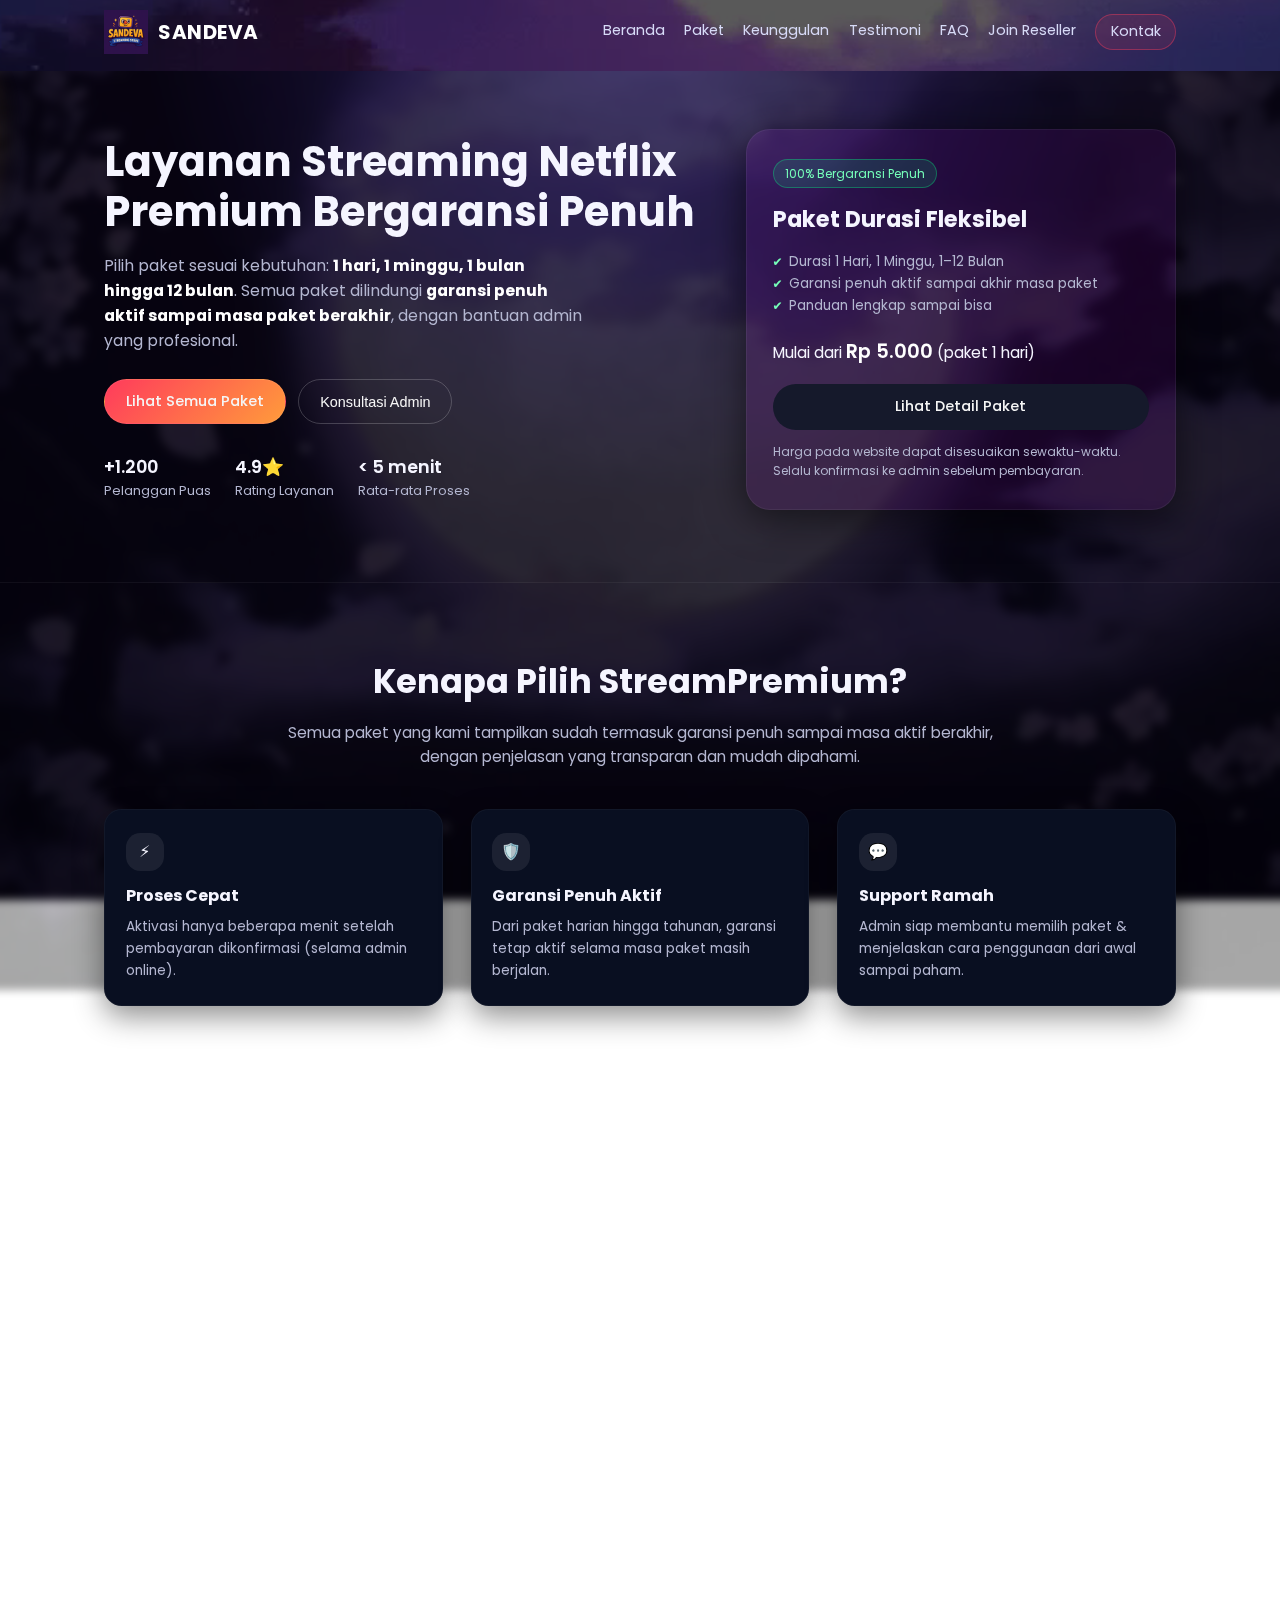
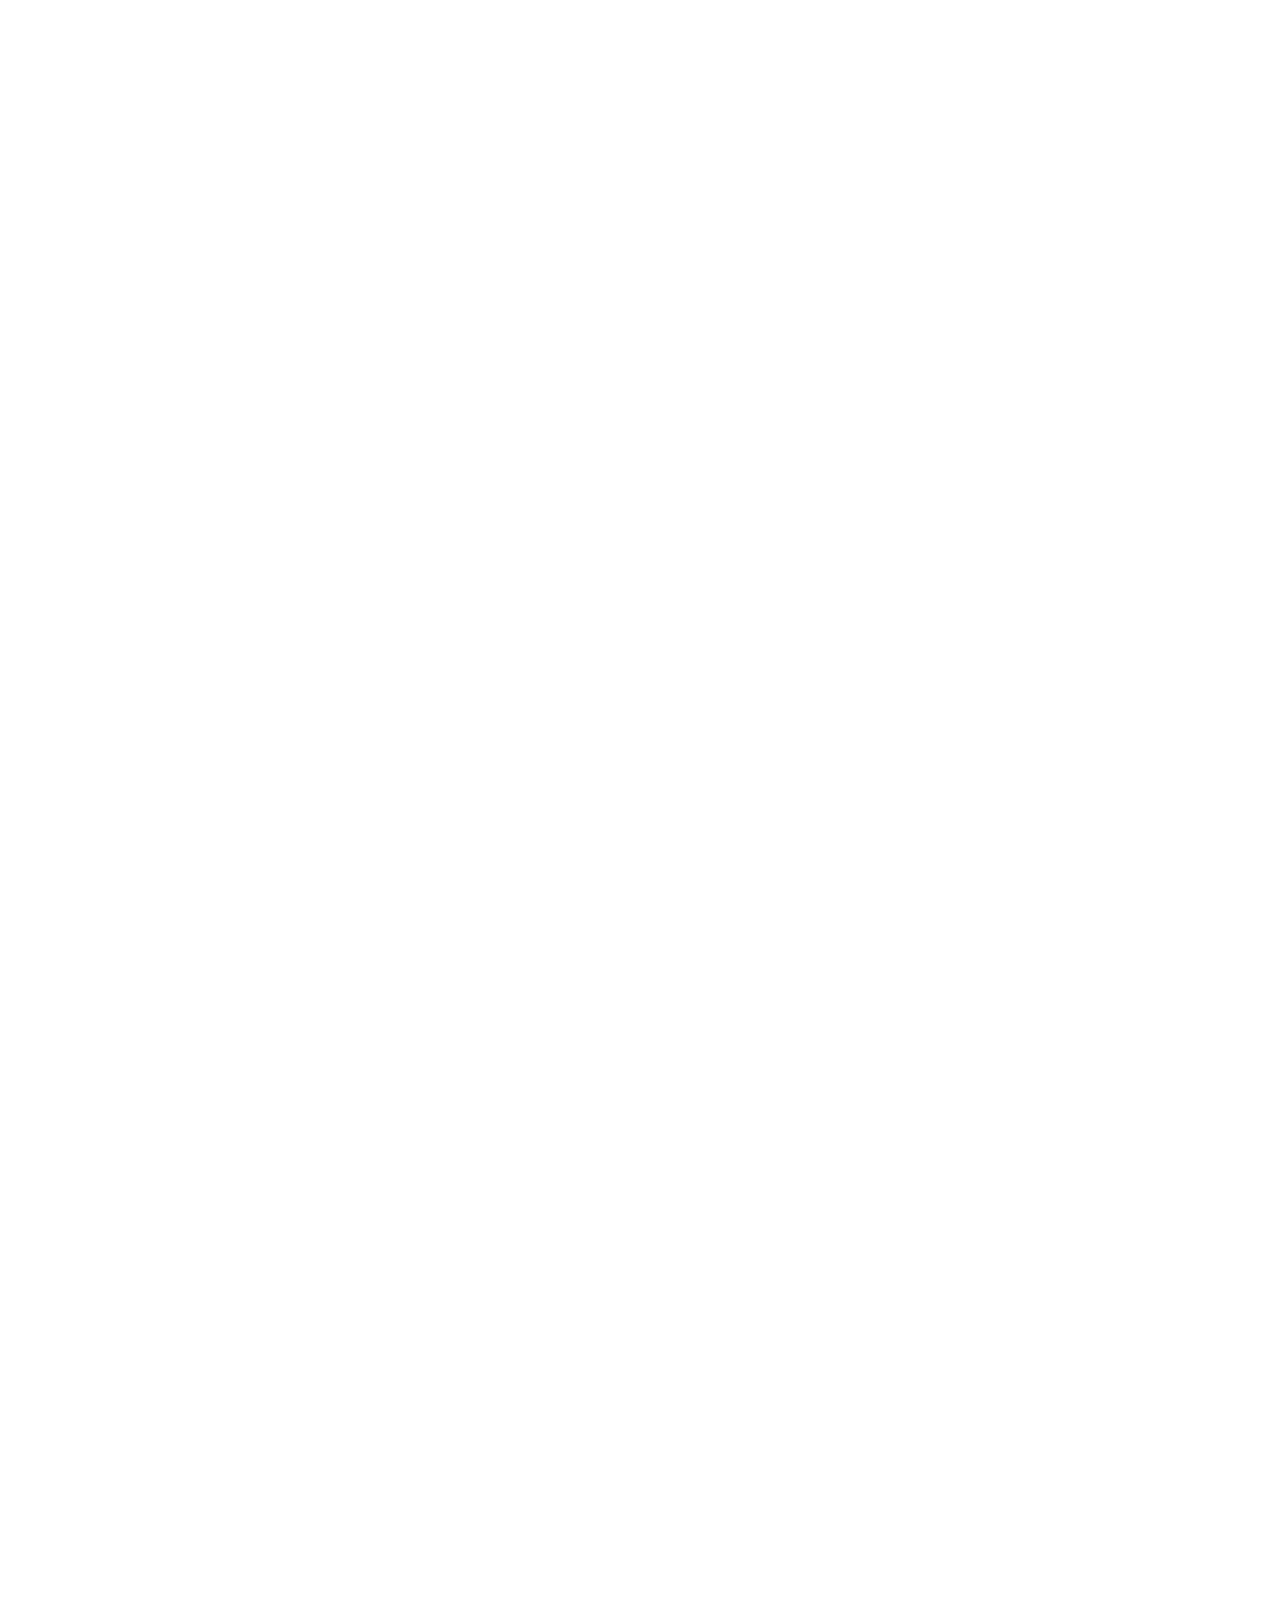
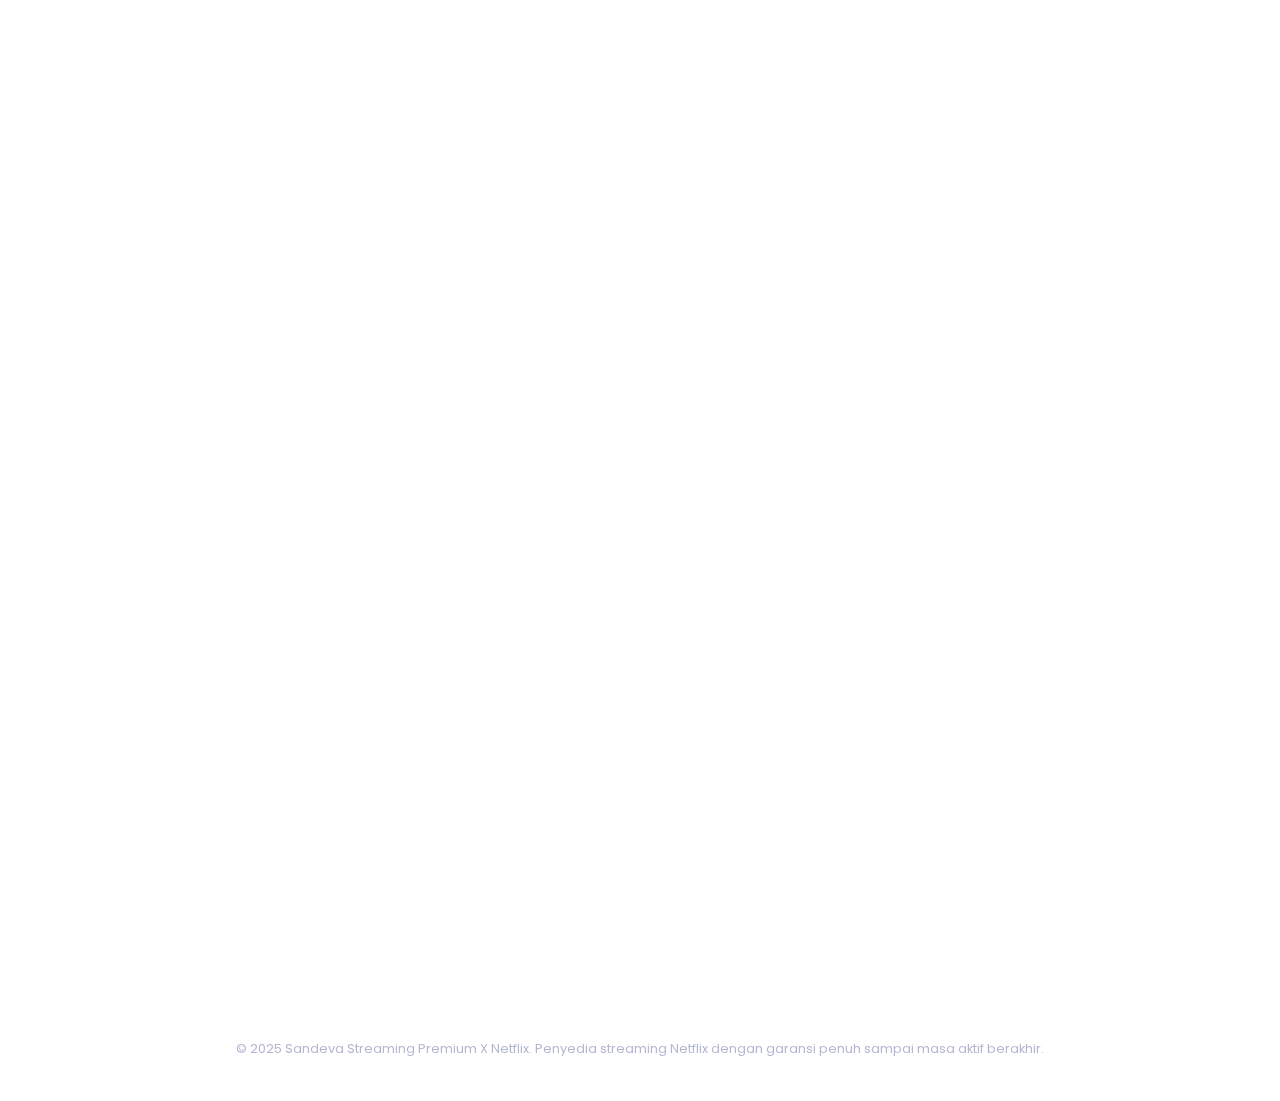
<file: index.html>
<!DOCTYPE html>
<html lang="id">
<head>
    <meta charset="UTF-8" />
    <meta name="viewport" content="width=device-width, initial-scale=1.0" />
    <title>Sandeva</title>

    <!-- 🌐 META TAG untuk preview WhatsApp, Telegram, Facebook, dll -->
  <meta property="og:title" content="Sandeva" />
  <meta property="og:description" content="Nikmati Streaming Netflix Premium 4K-UltraHD + HDR dengan harga murah, garansi aktif, dan pelayanan cepat hanya di Sandeva!" />
  <meta property="og:image" content="https://files.catbox.moe/24wn1h.png" />
  <meta property="og:url" content="https://sandeva.vercel.app/" />
  <meta property="og:type" content="website" />
  <meta name="theme-color" content="#800080" />

  <!-- 🧠 Favicon (ikon di tab browser) -->
  <link rel="icon" type="image/gif" href="https://files.catbox.moe/24wn1h.png" />

    <meta name="description" content="Layanan penjualan paket streaming Netflix bergaransi penuh dengan durasi fleksibel. Mulai 1 hari, 1 minggu, 1 bulan hingga 12 bulan.">
    <link rel="stylesheet" href="style.css" />

    <!-- Google Font -->
    <link rel="preconnect" href="https://fonts.googleapis.com">
    <link rel="preconnect" href="https://fonts.gstatic.com" crossorigin>
    <link href="https://fonts.googleapis.com/css2?family=Poppins:wght@300;400;500;600;700&display=swap" rel="stylesheet">
</head>
<body>
    <video class="video-bg" autoplay muted loop playsinline>
        <source src="./media/background.mp4" type="video/mp4">
    </video>

    <!-- Navbar -->
<header class="navbar">
    <div class="container nav-inner">
        <video class="hero-video-bg" autoplay muted loop playsinline>
    <source src="./media/heronya.mp4" type="video/mp4" />
</video>
        <div class="logo">
            <img src="./media/logo-sandeva.png" alt="Sandeva Streaming Store" class="logo-img">
            <span class="logo-title">SANDEVA</span>
        </div>
        <nav class="nav-links">
            <a href="#beranda" class="nav-link">Beranda</a>
            <a href="packages.html" class="nav-link">Paket</a>
            <a href="#keunggulan" class="nav-link">Keunggulan</a>
            <a href="#testimoni" class="nav-link">Testimoni</a>
            <a href="#faq" class="nav-link">FAQ</a>
            <a href="#joinreseller" class="nav-link">Join Reseller</a>
            <a href="#kontak" class="nav-link nav-cta">Kontak</a>
        </nav>
    </div>
</header>
    <!-- Hero Section -->
<section id="beranda" class="hero reveal">
        <div class="container hero-inner">
            <div class="hero-text reveal-left">
                <h1 class="hero-title-with-logo">
    <span>Layanan Streaming Netflix Premium Bergaransi Penuh</span>
</h1>
                <p>
                    Pilih paket sesuai kebutuhan: <strong>1 hari, 1 minggu, 1 bulan hingga 12 bulan</strong>. 
                    Semua paket dilindungi <strong>garansi penuh aktif sampai masa paket berakhir</strong>, dengan bantuan admin yang profesional.
                </p>
                <div class="hero-actions">
                    <a class="btn primary" href="packages.html">
                        Lihat Semua Paket
                    </a>
                    <button class="btn outline" onclick="scrollToSection('kontak')">
                        Konsultasi Admin
                    </button>
                </div>
                <div class="hero-info">
                    <div>
                        <span class="hero-info-number">+1.200</span>
                        <span class="hero-info-label">Pelanggan Puas</span>
                    </div>
                    <div>
                        <span class="hero-info-number">4.9⭐</span>
                        <span class="hero-info-label">Rating Layanan</span>
                    </div>
                    <div>
                        <span class="hero-info-number">&lt; 5 menit</span>
                        <span class="hero-info-label">Rata-rata Proses</span>
                    </div>
                </div>
            </div>
            <div class="hero-card reveal-right">
                <div class="status-pill">100% Bergaransi Penuh</div>
                <h2>Paket Durasi Fleksibel</h2>
                <ul class="hero-benefits">
                    <li>Durasi 1 Hari, 1 Minggu, 1–12 Bulan</li>
                    <li>Garansi penuh aktif sampai akhir masa paket</li>
                    <li>Panduan lengkap sampai bisa</li>
                </ul>
                <div class="hero-price">
                    Mulai dari <span>Rp 5.000</span> (paket 1 hari)
                </div>
                <a class="btn full" href="packages.html">Lihat Detail Paket</a>
                <p class="hero-note">
                    Harga pada website dapat disesuaikan sewaktu-waktu. Selalu konfirmasi ke admin sebelum pembayaran.
                </p>
            </div>
        </div>
    </section>

    <!-- Keunggulan -->
    <section id="keunggulan" class="section light reveal-left">
        <div class="container">
            <h2 class="section-title">Kenapa Pilih StreamPremium?</h2>
            <p class="section-subtitle">
                Semua paket yang kami tampilkan sudah termasuk garansi penuh sampai masa aktif berakhir, dengan penjelasan yang transparan dan mudah dipahami.
            </p>
            <div class="grid-3">
                <div class="feature-card">
                    <div class="feature-icon">⚡</div>
                    <h3>Proses Cepat</h3>
                    <p>Aktivasi hanya beberapa menit setelah pembayaran dikonfirmasi (selama admin online).</p>
                </div>
                <div class="feature-card">
                    <div class="feature-icon">🛡️</div>
                    <h3>Garansi Penuh Aktif</h3>
                    <p>Dari paket harian hingga tahunan, garansi tetap aktif selama masa paket masih berjalan.</p>
                </div>
                <div class="feature-card">
                    <div class="feature-icon">💬</div>
                    <h3>Support Ramah</h3>
                    <p>Admin siap membantu memilih paket & menjelaskan cara penggunaan dari awal sampai paham.</p>
                </div>
            </div>
        </div>
    </section>

    <!-- Preview Paket Populer -->
    <section class="section dark reveal-right">
    <div class="container">
        <h2 class="section-title">Paket Paling Diminati</h2>
        <p class="section-subtitle">
            Tiga paket yang paling sering dipilih pelanggan. Ringkas, jelas, dan mudah dibandingkan.
        </p>

        <div class="paket-popular-grid">
            <!-- 1 Bulan -->
            <div class="paket-card paket-highlight">
                <img src="./paketimg/netflix.gif" class="paket-img" alt="Paket Sandeva">
                <div class="paket-label best">1 Bulan</div>
                <div class="paket-tag garansi">Garansi Penuh</div>
                <h3>Paket 1 Bulan</h3>
                <p class="paket-desc">Paket paling seimbang antara harga dan kenyamanan.</p>
                <p class="harga">Rp 35.000 / 1 bulan</p>
                <ul class="paket-benefits">
                    <li>Durasi ±30 hari</li>
                    <li>Garansi penuh aktif sampai masa paket berakhir</li>
                    <li>Support prioritas via WhatsApp</li>
                </ul>
                <div class="paket-meta">
                    <span>Paling direkomendasikan untuk pengguna baru.</span>
                </div>
                <button class="btn full" onclick="pesan('Paket 1 Bulan')">Pesan Paket 1 Bulan</button>
            </div>

            <!-- 3 Bulan -->
            <div class="paket-card">
                <img src="./paketimg/netflix.gif" class="paket-img" alt="Paket Sandeva">
                <div class="paket-label premium">3 Bulan</div>
                <div class="paket-tag garansi">Garansi Penuh</div>
                <h3>Paket 3 Bulan</h3>
                <p class="paket-desc">Lebih hemat untuk pemakaian rutin jangka menengah.</p>
                <p class="harga">Rp 90.000 / 3 bulan</p>
                <ul class="paket-benefits">
                    <li>Durasi ±90 hari</li>
                    <li>Garansi penuh aktif selama masa paket</li>
                    <li>Bantuan dan monitoring berkala</li>
                </ul>
                <div class="paket-meta">
                    <span>Hemat dibanding bayar bulanan 3x.</span>
                </div>
                <button class="btn full" onclick="pesan('Paket 3 Bulan')">Pesan Paket 3 Bulan</button>
            </div>

            <!-- 12 Bulan -->
            <div class="paket-card paket-most">
                <img src="./paketimg/netflix.gif" class="paket-img" alt="Paket Sandeva">
                <div class="paket-label premium">12 Bulan</div>
                <div class="paket-tag garansi">Garansi Penuh</div>
                <h3>Paket 12 Bulan</h3>
                <p class="paket-desc">Paling hemat dan praktis untuk pemakaian jangka panjang.</p>
                <p class="harga">Rp 300.000 / 12 bulan</p>
                <ul class="paket-benefits">
                    <li>Durasi ±365 hari</li>
                    <li>Garansi penuh aktif sampai akhir masa paket</li>
                    <li>Support VIP & follow-up berkala</li>
                </ul>
                <div class="paket-meta">
                    <span>Biaya per bulan paling rendah.</span>
                </div>
                <button class="btn full" onclick="pesan('Paket 12 Bulan')">Pesan Paket 12 Bulan</button>
            </div>
        </div>

        <div class="paket-popular-cta">
            <a href="packages.html" class="btn primary">Lihat Semua Paket Lengkap</a>
        </div>
    </div>
</section>

    <!-- Testimoni -->
    <section id="testimoni" class="section light reveal-left">
        <div class="container">
            <h2 class="section-title">Testimoni Pelanggan</h2>
            <p class="section-subtitle">
                Contoh ulasan yang bisa kamu tampilkan untuk meningkatkan kepercayaan pembeli.
            </p>

            <div class="testi-list">
                <div class="testi-card">
                    <div class="testi-header">
                        <span class="testi-name">Andi Pratama</span>
                        <span class="testi-rating">⭐️⭐️⭐️⭐️⭐️</span>
                    </div>
                    <p class="testi-text">
                        Ambil paket 1 bulan, garansi aktif terus. Admin responsif kalau ada pertanyaan. Recommended banget.
                    </p>
                    <span class="testi-date">Transaksi: Jan 2025</span>
                </div>

                <div class="testi-card">
                    <div class="testi-header">
                        <span class="testi-name">Dimas Rahman</span>
                        <span class="testi-rating">⭐️⭐️⭐️⭐️⭐️</span>
                    </div>
                    <p class="testi-text">
                        Pernah ada kendala di tengah masa paket, garansi langsung diproses dan dibantu sampai beres.
                    </p>
                    <span class="testi-date">Transaksi: Feb 2025</span>
                </div>

                <div class="testi-card">
                    <div class="testi-header">
                        <span class="testi-name">Rizki Amelia</span>
                        <span class="testi-rating">⭐️⭐️⭐️⭐️⭐️</span>
                    </div>
                    <p class="testi-text">
                        Webnya profesional, dan garansinya beneran aktif selama masa paket. Bukan cuma gimmick doang.
                    </p>
                    <span class="testi-date">Transaksi: Mar 2025</span>
                </div>
            </div>
        </div>
    </section>

    <!-- FAQ -->
    <section id="faq" class="section dark reveal-right">
        <div class="container">
            <h2 class="section-title">Pertanyaan yang Sering Diajukan</h2>
            <div class="faq-list">
                <div class="faq-item">
                    <button class="faq-question" onclick="toggleFAQ(this)">
                        Apakah semua paket bergaransi penuh sampai berakhir?
                        <span class="faq-icon">+</span>
                    </button>
                    <div class="faq-answer">
                        Ya. Semua paket yang kami tampilkan sudah termasuk garansi penuh yang aktif selama masa paket 
                        masih berjalan, sesuai ketentuan yang dijelaskan di awal oleh admin sebelum transaksi.
                    </div>
                </div>

                <div class="faq-item">
                    <button class="faq-question" onclick="toggleFAQ(this)">
                        Bagaimana cara mengklaim garansi jika ada kendala di tengah masa paket?
                        <span class="faq-icon">+</span>
                    </button>
                    <div class="faq-answer">
                        Kamu cukup menghubungi admin melalui WhatsApp, sertakan bukti transaksi dan jelaskan kendalanya. 
                        Selama masih dalam masa aktif paket dan sesuai ketentuan, admin akan membantu mencarikan solusi terbaik.
                    </div>
                </div>

                <div class="faq-item">
                    <button class="faq-question" onclick="toggleFAQ(this)">
                        Apakah harga di website ini bisa berubah?
                        <span class="faq-icon">+</span>
                    </button>
                    <div class="faq-answer">
                        Harga dapat berubah sewaktu-waktu mengikuti kondisi dan kebijakan terbaru. 
                        Selalu konfirmasi harga final & syarat garansi ke admin sebelum melakukan pembayaran.
                    </div>
                </div>
            </div>
        </div>
    </section>

    <!-- JOIN RESELLER -->
<section id="joinreseller" class="section dark reveal">
    <div class="container">
        <h2 class="section-title">Program Reseller Sandeva</h2>
        <p class="section-subtitle">
            Bergabung bersama <strong>Sandeva Streaming Store</strong> Sebagai Reseller dan
            Dapatkan harga khusus, sistem cepat, dan dukungan penuh dari admin.
        </p>
            <div class="paket-card paket-highlight">
                <img src="./paketimg/reseller.jpg" class="paket-img" alt="Paket Sandeva">
                <div class="paket-label best">Reseller Pro</div>
                <div class="paket-tag garansi">Official</div>
                <h3>Paket Reseller PRO</h3>
                <p class="paket-desc">Untuk kamu yang ingin jualan besar dengan keuntungan maksimal.</p>
                <p class="harga">Rp 120.000 (1 Bulan)</p>
                <ul class="paket-benefits">
                    <li>Diskon paling murah dari semua paket</li>
                    <li>Prioritas stok</li>
                    <li>Group VIP Reseller</li>
                    <li>Template promosi siap pakai</li>
                    <li>Support VIP reseller</li>
                </ul>
                <div class="paket-meta">
                    <span>Paket reseller paling lengkap & premium.</span>
                </div>
                <button class="btn full primary" onclick="pesan('Join Reseller PRO')">Daftar Reseller PRO</button>
            </div>
        </div>
    </div>
</section>

    <!-- Kontak -->
    <section id="kontak" class="section light kontak reveal-left">
        <div class="container kontak-inner">
            <div class="kontak-text">
                <h2 class="section-title">Hubungi Admin Sekarang</h2>
                <p class="section-subtitle">
                    Mau tanya paket terbaik atau langsung transaksi? Silakan chat admin, semua dibantu sampai beres.
                </p>
                <ul class="kontak-list">
                    <li>✅ Semua paket bergaransi penuh</li>
                    <li>✅ Konsultasi gratis sebelum beli</li>
                    <li>✅ Dijelaskan durasi & ketentuan garansi</li>
                </ul>
                <a href="#" id="waDirectButton" class="btn primary">
                    Chat via WhatsApp
                </a>
            </div>
            <div class="kontak-card">
                <h3>Form Singkat</h3>
                <p>Isi form singkat ini, lalu klik tombol untuk menghubungi admin via WhatsApp.</p>
                <div class="form-group">
                    <label for="nama">Nama Kamu</label>
                    <input type="text" id="nama" placeholder="Contoh: Budi">
                </div>
                <div class="form-group">
                    <label for="paket">Paket yang Diminati</label>
                    <select id="paket">
                        <option value="">Pilih paket...</option>
                        <option value="Paket 1 Hari">Paket 1 Hari</option>
                        <option value="Paket 1 Minggu">Paket 1 Minggu</option>
                        <option value="Paket 1 Bulan">Paket 1 Bulan</option>
                        <option value="Paket 2 Bulan">Paket 2 Bulan</option>
                        <option value="Paket 3 Bulan">Paket 3 Bulan</option>
                        <option value="Paket 4 Bulan">Paket 4 Bulan</option>
                        <option value="Paket 5 Bulan">Paket 5 Bulan</option>
                        <option value="Paket 6 Bulan">Paket 6 Bulan</option>
                        <option value="Paket 7 Bulan">Paket 7 Bulan</option>
                        <option value="Paket 8 Bulan">Paket 8 Bulan</option>
                        <option value="Paket 9 Bulan">Paket 9 Bulan</option>
                        <option value="Paket 10 Bulan">Paket 10 Bulan</option>
                        <option value="Paket 11 Bulan">Paket 11 Bulan</option>
                        <option value="Paket 12 Bulan">Paket 12 Bulan</option>
                        <option value="Paket Custom">Paket Custom</option>
                    </select>
                </div>
                <button class="btn full" onclick="kirimForm()">Chat Admin Sekarang</button>
            </div>
        </div>
    </section>

    <!-- Footer -->
    <footer class="footer">
        <div class="container footer-inner">
            <p>© 2025 Sandeva Streaming Premium X Netflix. Penyedia streaming Netflix dengan garansi penuh sampai masa aktif berakhir.</p>
            <p class="footer-note">
                
            </p>
        </div>
    </footer>

    <script src="sandeva.js"></script>
</body>
</html>
</file>
<file: style.css>
/* ========== RESET & GLOBAL ========== */
* {
    margin: 0;
    padding: 0;
    box-sizing: border-box;
}

html {
    scroll-behavior: smooth;
}

body {
    font-family: "Poppins", system-ui, -apple-system, BlinkMacSystemFont, sans-serif;
    color: #f5f5f5;
    line-height: 1.6;
    background:
        radial-gradient(circle at top, #3b1c74 0, #120a2c 38%, #050814 72%, #02010a 100%);
    background-attachment: fixed;
}

img {
    max-width: 100%;
    display: block;
}

a {
    text-decoration: none;
    color: inherit;
}

ul {
    list-style: none;
}

/* ========== UTILITIES ========== */
.container {
    width: 100%;
    max-width: 1120px;
    margin: 0 auto;
    padding: 0 1.5rem;
}

.section {
    padding: 4.5rem 0;
}

.section-title {
    text-align: center;
    font-size: 2.1rem;
    font-weight: 700;
    margin-bottom: 0.75rem;
}

.section-subtitle {
    text-align: center;
    max-width: 720px;
    margin: 0 auto 2.5rem;
    color: #b4b7d1;
    font-size: 0.95rem;
}

.grid-3 {
    display: grid;
    grid-template-columns: repeat(3, minmax(0, 1fr));
    gap: 1.75rem;
}

/* ========== COLORS ========== */
.section.light {
    background:
        radial-gradient(circle at top left, rgba(255, 193, 7, 0.07), transparent 60%),
        rgba(7, 11, 24, 0.98);
}

.section.dark {
    background:
        radial-gradient(circle at top, #20163f 0, #050814 55%);
}

:root {
    --primary: #ff3b5c;
    --primary-soft: rgba(255, 59, 92, 0.12);
    --primary-border: rgba(255, 59, 92, 0.4);
    --text-muted: #b4b7d1;
    --card-bg: #0b1020;
    --card-border: rgba(255, 255, 255, 0.04);
}

/* ========== TOP BAR ========== */
.top-bar {
    background: linear-gradient(90deg, #ff3b5c, #ff9b3b);
    color: #fff;
    text-align: center;
    padding: 0.4rem 0.8rem;
    font-size: 0.8rem;
}

/* ========== NAVBAR ========== */
.navbar {
    position: sticky;
    top: 0;
    z-index: 20;
    background: rgba(5, 8, 20, 0.96);
    backdrop-filter: blur(16px);
    border-bottom: 1px solid rgba(255, 255, 255, 0.04);
}

.nav-inner {
    display: flex;
    align-items: center;
    justify-content: space-between;
    height: 64px;
}

.logo {
    display: flex;
    align-items: center;
    gap: 10px; /* jarak antara logo dan nama */
}

.logo-img {
    height: 44px;
    width: auto;
}

.logo-title {
    font-size: 20px;
    font-weight: 700;
    color: #fff; /* sesuaikan dengan tema */
    letter-spacing: 0.5px;
    text-transform: uppercase;
}

.logo-mark {
    width: 28px;
    height: 28px;
    border-radius: 999px;
    background: radial-gradient(circle at 30% 0, #fff, #ff3b5c);
    display: inline-flex;
    align-items: center;
    justify-content: center;
    font-size: 0.8rem;
    color: #050814;
}

.logo-text {
    letter-spacing: 0.04em;
}

.nav-links {
    display: flex;
    align-items: center;
    gap: 1.2rem;
    font-size: 0.9rem;
}

.nav-link {
    color: #d7daf7;
    position: relative;
    padding-bottom: 0.15rem;
    transition: color 0.2s ease;
}

.nav-link::after {
    content: "";
    position: absolute;
    left: 0;
    bottom: -0.25rem;
    width: 0;
    height: 2px;
    background: linear-gradient(90deg, #ff3b5c, #ff9b3b);
    transition: width 0.2s ease;
}

.nav-link:hover {
    color: #fff;
}

.nav-link:hover::after {
    width: 100%;
}

.nav-cta {
    padding: 0.35rem 0.9rem;
    border-radius: 999px;
    border: 1px solid var(--primary-border);
    background: var(--primary-soft);
}

/* ========== BUTTONS ========== */
.btn {
    display: inline-flex;
    align-items: center;
    justify-content: center;
    border-radius: 999px;
    border: 1px solid transparent;
    padding: 0.65rem 1.3rem;
    font-size: 0.9rem;
    font-weight: 500;
    cursor: pointer;
    transition: all 0.18s ease-out;
    background: #15192b;
    color: #f5f5f5;
}

.btn.primary {
    background: linear-gradient(135deg, #ff3b5c, #ff9b3b);
    border-color: rgba(255, 255, 255, 0.08);
}

.btn.primary:hover {
    filter: brightness(1.08);
    transform: translateY(-1px);
    box-shadow: 0 14px 30px rgba(255, 59, 92, 0.35);
}

.btn.outline {
    background: transparent;
    border-color: rgba(255, 255, 255, 0.2);
    color: #f5f5f5;
}

.btn.outline:hover {
    background: rgba(255, 255, 255, 0.04);
}

.btn.full {
    width: 100%;
}

/* ========== HERO ========== */
.hero {
    padding: 4rem 0 4.5rem;
    position: relative;
    overflow: hidden;
    background:
        radial-gradient(circle at top left, rgba(255, 193, 7, 0.32), transparent 58%),
        radial-gradient(circle at bottom right, rgba(33, 150, 243, 0.32), transparent 62%),
        #050814;
}

/* efek grid & garis tipis seperti layar */
.hero::before {
    content: "";
    position: absolute;
    inset: -30%;
    background-image:
        linear-gradient(120deg, rgba(255, 255, 255, 0.04) 1px, transparent 1px),
        linear-gradient(to bottom, rgba(255, 255, 255, 0.03) 1px, transparent 2px);
    background-size: 120px 120px, 100% 3px;
    opacity: 0.22;
    mix-blend-mode: screen;
    pointer-events: none;
}

/* glow kuning seperti dari logo / layar */
.hero::after {
    content: "";
    position: absolute;
    width: 420px;
    height: 420px;
    background: radial-gradient(circle, rgba(255, 193, 7, 0.9), transparent 70%);
    top: -130px;
    right: -90px;
    filter: blur(4px);
    opacity: 0.75;
    pointer-events: none;
}

.hero > * {
    position: relative;
    z-index: 1;
}

.hero-inner {
    display: grid;
    grid-template-columns: minmax(0, 1.4fr) minmax(0, 1fr);
    gap: 2.5rem;
    align-items: center;
}

.hero-text h1 {
    font-size: 2.6rem;
    line-height: 1.2;
    margin-bottom: 1rem;
}

.hero-text p {
    font-size: 0.98rem;
    color: var(--text-muted);
    max-width: 480px;
}

.hero-text strong {
    color: #fff;
}

.hero-actions {
    display: flex;
    flex-wrap: wrap;
    gap: 0.8rem;
    margin: 1.6rem 0 1.8rem;
}

.hero-info {
    display: flex;
    gap: 1.5rem;
    flex-wrap: wrap;
}

.hero-info-number {
    display: block;
    font-size: 1.1rem;
    font-weight: 600;
}

.hero-info-label {
    display: block;
    font-size: 0.8rem;
    color: var(--text-muted);
}

/* Hero side card */
.hero-card {
    background: radial-gradient(circle at top, rgba(255, 255, 255, 0.07), transparent 60%),
                #080c1d;
    border-radius: 1.5rem;
    border: 1px solid rgba(255, 255, 255, 0.08);
    padding: 1.8rem 1.6rem;
    box-shadow: 0 20px 45px rgba(0, 0, 0, 0.55);
}

.status-pill {
    display: inline-flex;
    align-items: center;
    padding: 0.25rem 0.7rem;
    border-radius: 999px;
    font-size: 0.75rem;
    background: rgba(0, 255, 133, 0.12);
    color: #76ffba;
    border: 1px solid rgba(0, 255, 133, 0.32);
    margin-bottom: 0.9rem;
}

.hero-card h2 {
    font-size: 1.4rem;
    margin-bottom: 0.65rem;
}

.hero-benefits {
    margin: 0.8rem 0 1.3rem;
    font-size: 0.85rem;
    color: var(--text-muted);
}

.hero-benefits li {
    display: flex;
    align-items: center;
    gap: 0.4rem;
}

.hero-benefits li::before {
    content: "✔";
    font-size: 0.75rem;
    color: #76ffba;
}

.hero-price {
    font-size: 0.95rem;
    margin-bottom: 1rem;
}

.hero-price span {
    font-weight: 600;
    font-size: 1.2rem;
    color: #fff;
}

.hero-note {
    margin-top: 0.75rem;
    font-size: 0.75rem;
    color: var(--text-muted);
}

/* ========== FEATURES ========== */
.feature-card {
    background: #090f21;
    border-radius: 1.1rem;
    padding: 1.4rem 1.3rem;
    border: 1px solid rgba(255, 255, 255, 0.04);
    box-shadow: 0 10px 30px rgba(0, 0, 0, 0.45);
}

.feature-icon {
    width: 38px;
    height: 38px;
    border-radius: 0.9rem;
    background: rgba(255, 255, 255, 0.08);
    display: flex;
    align-items: center;
    justify-content: center;
    margin-bottom: 0.8rem;
}

.feature-card h3 {
    font-size: 1rem;
    margin-bottom: 0.45rem;
}

.feature-card p {
    font-size: 0.86rem;
    color: var(--text-muted);
}

/* ========== PAKET ========== */
.paket-legend {
    display: flex;
    flex-wrap: wrap;
    justify-content: center;
    gap: 1rem;
    font-size: 0.8rem;
    color: var(--text-muted);
    margin-bottom: 1.5rem;
}

.legend-item {
    display: inline-flex;
    align-items: center;
    gap: 0.4rem;
}

.legend-dot {
    width: 10px;
    height: 10px;
    border-radius: 999px;
    display: inline-block;
}

.legend-dot.no-garansi {
    background: rgba(255, 255, 255, 0.35);
}

.legend-dot.garansi {
    background: #00c896;
}

/* grid paket 4 kolom di desktop */
.paket-list {
    margin-top: 2.2rem;
}

.paket-grid-4 {
    display: grid;
    grid-template-columns: repeat(4, minmax(0, 1fr));
    gap: 1.6rem;
}

.paket-card {
    background: var(--card-bg);
    border-radius: 1.2rem;
    padding: 1.6rem 1.5rem;
    border: 1px solid var(--card-border);
    box-shadow: 0 18px 40px rgba(0, 0, 0, 0.6);
    position: relative;
    overflow: hidden;
}

.paket-card::before {
    content: "";
    position: absolute;
    inset: 0;
    background: linear-gradient(135deg, rgba(255, 255, 255, 0.06), transparent 40%);
    opacity: 0;
    transition: opacity 0.25s ease-out;
    pointer-events: none;
}

.paket-card:hover::before {
    opacity: 1;
}

.paket-label {
    position: absolute;
    top: 16px;
    left: 18px;
    font-size: 0.7rem;
    font-weight: 600;
    padding: 0.25rem 0.65rem;
    border-radius: 999px;
}

.paket-label.basic {
    background: rgba(255, 255, 255, 0.08);
    color: #e0e2ff;
}

.paket-label.best {
    background: rgba(255, 59, 92, 0.16);
    color: #ffd8e1;
}

.paket-label.premium {
    background: rgba(102, 126, 234, 0.16);
    color: #dde1ff;
}

.paket-tag {
    position: absolute;
    top: 16px;
    right: 18px;
    font-size: 0.7rem;
    padding: 0.25rem 0.65rem;
    border-radius: 999px;
    border: 1px solid transparent;
}

.paket-tag.no-garansi {
    background: rgba(255, 255, 255, 0.05);
    border-color: rgba(255, 255, 255, 0.18);
    color: #f0f0f0;
}

.paket-tag.garansi {
    background: rgba(0, 200, 150, 0.16);
    border-color: rgba(0, 200, 150, 0.5);
    color: #b6ffe9;
}

.paket-card h3 {
    font-size: 1.05rem;
    margin-top: 1.9rem;
    margin-bottom: 0.25rem;
}

.paket-desc {
    font-size: 0.85rem;
    color: var(--text-muted);
    margin-bottom: 0.9rem;
    min-height: 40px;
}

.harga {
    font-size: 1.15rem;
    font-weight: 600;
    margin-bottom: 0.9rem;
}

.paket-benefits {
    margin-bottom: 0.9rem;
    font-size: 0.83rem;
    color: var(--text-muted);
}

.paket-benefits li {
    margin-bottom: 0.3rem;
    display: flex;
    align-items: center;
    gap: 0.4rem;
}

.paket-benefits li::before {
    content: "•";
    color: var(--primary);
}

.paket-meta {
    font-size: 0.78rem;
    color: var(--text-muted);
    margin-bottom: 1rem;
    opacity: 0.85;
}

.paket-highlight {
    border-color: var(--primary-border);
    background: radial-gradient(circle at top, rgba(255, 59, 92, 0.22), #090f21);
    transform: translateY(-4px);
}

.paket-most {
    border-color: rgba(0, 200, 150, 0.6);
    background: radial-gradient(circle at top, rgba(0, 200, 150, 0.23), #090f21);
}

/* Pendek (harian/mingguan) sedikit beda tone */
.paket-short {
    background: #090f21;
}

.paket-note {
    margin-top: 1.8rem;
    text-align: center;
    font-size: 0.8rem;
    color: var(--text-muted);
}

/* ========== TESTIMONI ========== */
.testi-list {
    display: grid;
    grid-template-columns: repeat(3, minmax(0, 1fr));
    gap: 1.4rem;
    margin-top: 1rem;
}

.testi-card {
    background: #090f21;
    border-radius: 1.1rem;
    padding: 1.3rem 1.2rem;
    border: 1px solid rgba(255, 255, 255, 0.06);
    font-size: 0.86rem;
    color: var(--text-muted);
}

.testi-header {
    display: flex;
    align-items: center;
    justify-content: space-between;
    margin-bottom: 0.45rem;
}

.testi-name {
    font-weight: 500;
    color: #f5f5f5;
}

.testi-rating {
    font-size: 0.85rem;
}

.testi-text {
    margin-bottom: 0.7rem;
}

.testi-date {
    font-size: 0.75rem;
    opacity: 0.8;
}

/* ========== FAQ ========== */
.faq-list {
    max-width: 720px;
    margin: 2rem auto 0;
    display: flex;
    flex-direction: column;
    gap: 0.8rem;
}

.faq-item {
    border-radius: 0.9rem;
    border: 1px solid rgba(255, 255, 255, 0.08);
    background: rgba(5, 8, 20, 0.9);
    overflow: hidden;
}

.faq-question {
    width: 100%;
    text-align: left;
    padding: 0.9rem 1rem;
    background: transparent;
    border: none;
    color: #f5f5f5;
    font-size: 0.9rem;
    display: flex;
    justify-content: space-between;
    align-items: center;
    cursor: pointer;
}

.faq-icon {
    margin-left: 0.8rem;
    font-size: 1rem;
    opacity: 0.7;
}

.faq-answer {
    padding: 0 1rem 0.9rem;
    font-size: 0.85rem;
    color: var(--text-muted);
    display: none;
}

/* ========== KONTAK ========== */
.kontak-inner {
    display: grid;
    grid-template-columns: minmax(0, 1.3fr) minmax(0, 1fr);
    gap: 2rem;
    align-items: start;
}

.kontak-text .section-title,
.kontak-text .section-subtitle {
    text-align: left;
}

.kontak-list {
    margin-top: 1.1rem;
    font-size: 0.86rem;
    color: var(--text-muted);
}

.kontak-list li {
    margin-bottom: 0.3rem;
}

.kontak-card {
    background: #090f21;
    border-radius: 1.1rem;
    padding: 1.6rem 1.5rem;
    border: 1px solid rgba(255, 255, 255, 0.08);
    box-shadow: 0 16px 40px rgba(0, 0, 0, 0.55);
}

.kontak-card h3 {
    font-size: 1.05rem;
    margin-bottom: 0.5rem;
}

.kontak-card p {
    font-size: 0.85rem;
    color: var(--text-muted);
    margin-bottom: 1.1rem;
}

.form-group {
    margin-bottom: 1rem;
}

.form-group label {
    display: block;
    font-size: 0.8rem;
    margin-bottom: 0.3rem;
}

.form-group input,
.form-group select {
    width: 100%;
    border-radius: 0.7rem;
    border: 1px solid rgba(255, 255, 255, 0.18);
    padding: 0.55rem 0.7rem;
    background: #050814;
    color: #f5f5f5;
    font-size: 0.85rem;
    outline: none;
}

.form-group input:focus,
.form-group select:focus {
    border-color: var(--primary);
}

/* ========== FOOTER ========== */
.footer {
    padding: 1.8rem 0 2.2rem;
    background: #050814;
    border-top: 1px solid rgba(255, 255, 255, 0.04);
}

.footer-inner {
    text-align: center;
    font-size: 0.8rem;
    color: var(--text-muted);
}

.footer-note {
    margin-top: 0.35rem;
}

/* ========== RESPONSIVE ========== */
@media (max-width: 1080px) {
    .paket-grid-4 {
        grid-template-columns: repeat(3, minmax(0, 1fr));
    }
}

@media (max-width: 960px) {
    .hero-inner {
        grid-template-columns: minmax(0, 1fr);
    }
    .hero-card {
        max-width: 420px;
        margin: 2rem auto 0;
    }
    .grid-3,
    .testi-list {
        grid-template-columns: minmax(0, 1fr);
    }
    .paket-grid-4 {
        grid-template-columns: repeat(2, minmax(0, 1fr));
    }
    .kontak-inner {
        grid-template-columns: minmax(0, 1fr);
    }
    .nav-links {
        display: none; /* nanti bisa diganti dengan menu mobile */
    }
}

@media (max-width: 600px) {
    .hero-text h1 {
        font-size: 2.1rem;
    }
    .section {
        padding: 3.2rem 0;
    }
    .paket-grid-4 {
        grid-template-columns: minmax(0, 1fr);
    }
}
/* ========== PAKET POPULER (SECTION DI MINATI) ========== */
.paket-popular-grid {
    display: grid;
    grid-template-columns: repeat(3, minmax(0, 1fr));
    gap: 1.5rem;
    max-width: 960px;
    margin: 2.2rem auto 0;
}

.paket-popular-grid .paket-card {
    height: 100%;
    display: flex;
    flex-direction: column;
}

.paket-popular-grid .paket-meta {
    margin-top: auto;
    margin-bottom: 0.9rem;
}

.paket-popular-grid .btn.full {
    margin-top: 0.1rem;
}

.paket-popular-cta {
    text-align: center;
    margin-top: 2rem;
}

/* Responsive untuk paket populer */
@media (max-width: 960px) {
    .paket-popular-grid {
        grid-template-columns: repeat(2, minmax(0, 1fr));
        max-width: 100%;
    }
}

@media (max-width: 640px) {
    .paket-popular-grid {
        grid-template-columns: minmax(0, 1fr);
    }
}

/* ========== SCROLL ANIMATION ========== */
.reveal {
    opacity: 0;
    transform: translateY(40px);
    filter: blur(8px);
    transition: all 0.9s cubic-bezier(0.16, 1, 0.3, 1);
}

.reveal.show {
    opacity: 1;
    transform: translateY(0);
    filter: blur(0);
}

.reveal-scale {
    opacity: 0;
    transform: translateY(40px) scale(0.9);
    filter: blur(6px);
    transition: 0.9s cubic-bezier(0.17, 0.85, 0.3, 1.2);
}

.reveal-scale.show {
    opacity: 1;
    transform: translateY(0) scale(1);
    filter: blur(0);
}

.btn.primary:hover {
    box-shadow: 0 0 20px rgba(255, 200, 0, 0.7);
    transform: translateY(-2px);
}

.btn.primary {
    transition: 0.25s ease;
}

.float {
    animation: floating 4s ease-in-out infinite;
}

@keyframes floating {
    0% { transform: translateY(0px); }
    50% { transform: translateY(-8px); }
    100% { transform: translateY(0px); }
}

body {
    background: linear-gradient(135deg, #1a1133, #251a45);
    background-size: 400% 400%;
    animation: bgmove 20s ease infinite;
}

@keyframes bgmove {
    0% { background-position: 0% 50%; }
    50% { background-position: 100% 50%; }
    100% { background-position: 0% 50%; }
}

.reveal-left {
    opacity: 0;
    transform: translateX(-80px);
    transition: 0.9s ease;
}

.reveal-right {
    opacity: 0;
    transform: translateX(80px);
    transition: 0.9s ease;
}

.reveal-left.show,
.reveal-right.show {
    transform: translateX(0);
    opacity: 1;
}

.paket-card {
    transition: transform 0.25s ease, box-shadow 0.25s ease;
}

.paket-card:hover {
    transform: translateY(-8px) scale(1.03);
    box-shadow: 0 12px 30px rgba(0,0,0,0.3);
}

/* ========== ANIMASI SCROLL DARI KANAN & KIRI ========== */
.reveal-left,
.reveal-right {
    opacity: 0;
    transform: translateX(0);
    transition: opacity 0.7s ease, transform 0.7s ease;
}

/* mulai dari kiri */
.reveal-left {
    transform: translateX(-60px);
}

/* mulai dari kanan */
.reveal-right {
    transform: translateX(60px);
}

/* saat sudah kelihatan di layar */
.reveal-left.show,
.reveal-right.show {
    opacity: 1;
    transform: translateX(0);
}

/* Title dengan logo di kiri */
.hero-title-with-logo {
    display: flex;
    align-items: center;
    gap: 12px;
    font-size: 42px;
    font-weight: 700;
    line-height: 1.2;
}

/* Logo ukuran kecil */
.hero-title-logo {
    height: 120px;    /* ukuran baru lebih besar */
    width: auto;
    display: inline-block;
}

/* Responsif untuk HP */
@media (max-width: 600px) {
    .hero-title-with-logo {
        font-size: 28px;
        gap: 8px;
    }
    .hero-title-logo {
        height: 44px;
    }
}

/* === STREAMING NEON HERO BACKGROUND === */
.hero {
    position: relative;
    overflow: hidden;
    background: linear-gradient(135deg, rgba(255, 193, 7, 0.12), rgba(33, 150, 243, 0.05));
    border-bottom: 1px solid rgba(255, 255, 255, 0.05);
}

/* Glow bulat seperti cahaya layar */
.hero::before {
    content: "";
    position: absolute;
    width: 420px;
    height: 420px;
    background: radial-gradient(circle, rgba(255, 193, 7, 0.9), transparent 65%);
    top: -140px;
    right: -120px;
    opacity: 0.55;
    filter: blur(4px);
    pointer-events: none;
}

/* Wave neon biru seperti barisan film/stream */
.hero::after {
    content: "";
    position: absolute;
    inset: 40% -40% -40% -40%;
    background: linear-gradient(
        120deg,
        transparent 0%,
        rgba(33, 150, 243, 0.55) 35%,
        rgba(156, 39, 176, 0.65) 55%,
        transparent 90%
    );
    opacity: 0.22;
    transform: translateX(-15%);
    filter: blur(18px);
    animation: heroWave 12s ease-in-out infinite alternate;
    pointer-events: none;
}

/* Supaya konten tetap di atas efek background */
.hero > * {
    position: relative;
    z-index: 1;
}

@keyframes heroWave {
    0% {
        transform: translateX(-18%) translateY(0);
    }
    50% {
        transform: translateX(5%) translateY(-8%);
    }
    100% {
        transform: translateX(15%) translateY(3%);
    }
}

.hero-card {
    background: rgba(5, 8, 20, 0.92);
    border: 1px solid rgba(255, 255, 255, 0.08);
    box-shadow: 0 18px 40px rgba(0, 0, 0, 0.65);
    backdrop-filter: blur(16px);
}

.hero-title-logo {
    height: 120px;
    width: auto;
    display: inline-block;
    filter: drop-shadow(0 0 18px rgba(255, 193, 7, 0.8));
}

@media (max-width: 600px) {
    .hero-title-logo {
        height: 46px;
    }
}

/* === GLOBAL STREAMING THEME BACKGROUND === */
body {
    background: radial-gradient(circle at top, #2f1f72 0, #0b061a 45%, #050310 100%);
    background-attachment: fixed;
    color: #f5f5ff;
}

/* Efek neon biru–ungu berjalan halus di seluruh halaman */
.page-glow {
    position: fixed;
    inset: 0;
    background: linear-gradient(
        120deg,
        transparent 0%,
        rgba(33, 150, 243, 0.18) 35%,
        rgba(156, 39, 176, 0.20) 55%,
        transparent 90%
    );
    mix-blend-mode: screen;
    opacity: 0.25;
    animation: globalWave 18s ease-in-out infinite alternate;
    pointer-events: none;
    z-index: -1;
}

@keyframes globalWave {
    0% { transform: translateX(-10%) translateY(0); }
    50% { transform: translateX(12%) translateY(-12%); }
    100% { transform: translateX(25%) translateY(4%); }
}

/* === Kartu Ala Netflix Premium Glass === */
.paket-card,
.hero-card,
.testi-card,
.faq-item,
.contact-box {
    background: rgba(195, 0, 255, 0.089);
    backdrop-filter: blur(14px);
    border: 1px solid rgba(255, 255, 255, 0.06);
    box-shadow: 0 8px 38px rgba(0, 0, 0, 0.55);
}

/* Grid paket dengan vibe streaming */
#paket {
    background: linear-gradient(165deg, rgba(255, 193, 7, 0.06), rgba(33, 150, 243, 0.05));
    padding-top: 10px;
    padding-bottom: 10px;
    border-top: 1px solid rgba(255, 255, 255, 0.04);
}

#paket h2 {
    text-shadow: 0 0 16px rgba(255, 7, 7, 0.45);
}

.navbar {
    background: rgba(8, 5, 25, 0.62);
    backdrop-filter: blur(16px);
    border-bottom: 1px solid rgba(255, 255, 255, 0.08);
}

/* === VIDEO BACKGROUND FOR HERO SECTION === */
.hero {
    position: relative;
    overflow: hidden;
}

.hero-video-bg {
    position: absolute;
    top: 50%;
    left: 50%;
    width: 120%;
    height: 120%;
    object-fit: cover;
    transform: translate(-50%, -50%);
    filter: brightness(0.35) saturate(1.2);
    z-index: 0;
}

/* pastikan isi hero tetap di atas video */
.hero > * {
    position: relative;
    z-index: 2;
}

/* ===== FULL PAGE VIDEO BACKGROUND ===== */
.video-bg {
    position: fixed;
    top: 50%;
    left: 50%;
    width: 120%;
    height: 120%;
    object-fit: cover;
    transform: translate(-50%, -50%);
    z-index: -1;
    opacity: 0.35; /* agar teks tetap terbaca */
    filter: brightness(0.45) saturate(1.3);
}

/* Pastikan semua konten berada di atas video */
body * {
    position: relative;
    z-index: 5;
}

/* Hilangkan background solid section agar video terlihat */
.section.light,
.section.dark,
.hero,
footer {
    background: transparent !important;
    backdrop-filter: blur(4px); /* biar tetap elegan */
}

.paket-img {
    width: 100%;
    height: 140px;
    object-fit: cover;
    border-radius: 14px;
    margin-bottom: 14px;
    border: 1px solid rgba(255,255,255,0.1);
}

.paket-bg {
    position: fixed;
    inset: 0;
    background: url('paket-background.jpg') center/cover no-repeat;
    filter: brightness(0.45) blur(2px);
    z-index: -1;
}

/* ===== HAMBURGER BUTTON ===== */
.nav-toggle {
    display: none;
    flex-direction: column;
    gap: 5px;
    background: none;
    border: none;
    cursor: pointer;
    z-index: 999;
}

.nav-toggle span {
    width: 26px;
    height: 3px;
    background: #fff;
    border-radius: 4px;
    transition: 0.3s ease;
}

/* MOBILE MENU */
@media (max-width: 820px) {

/* ===== HAMBURGER BUTTON ===== */
.nav-toggle {
    display: none;
    flex-direction: column;
    gap: 5px;
    background: none;
    border: none;
    cursor: pointer;
    z-index: 1001; /* di atas menu */
}

.nav-toggle span {
    width: 26px;
    height: 3px;
    background: #fff;
    border-radius: 4px;
    transition: 0.3s ease;
}

@media (max-width: 820px) {

    .nav-inner {
        justify-content: space-between;
    }

    .nav-toggle {
        display: flex;
    }

    /* MENU MOBILE FULL SCREEN */
    .nav-links {
        position: fixed;
        inset: 0; /* top:0; right:0; bottom:0; left:0 */
        background: rgba(5, 8, 20, 0.96);
        backdrop-filter: blur(14px);
        padding-top: 90px;
        display: flex;
        flex-direction: column;
        gap: 24px;
        padding-left: 32px;
        transform: translateX(100%);
        transition: transform 0.35s ease;
        z-index: 1000;
    }

    .nav-links.open {
        transform: translateX(0);
    }

    .nav-links .nav-link {
        font-size: 20px;
    }

    /* Animasi tombol jadi X */
    .nav-toggle.active span:nth-child(1) {
        transform: translateY(8px) rotate(45deg);
    }
    .nav-toggle.active span:nth-child(2) {
        opacity: 0;
    }
    .nav-toggle.active span:nth-child(3) {
        transform: translateY(-8px) rotate(-45deg);
    }
}
}
</file>
